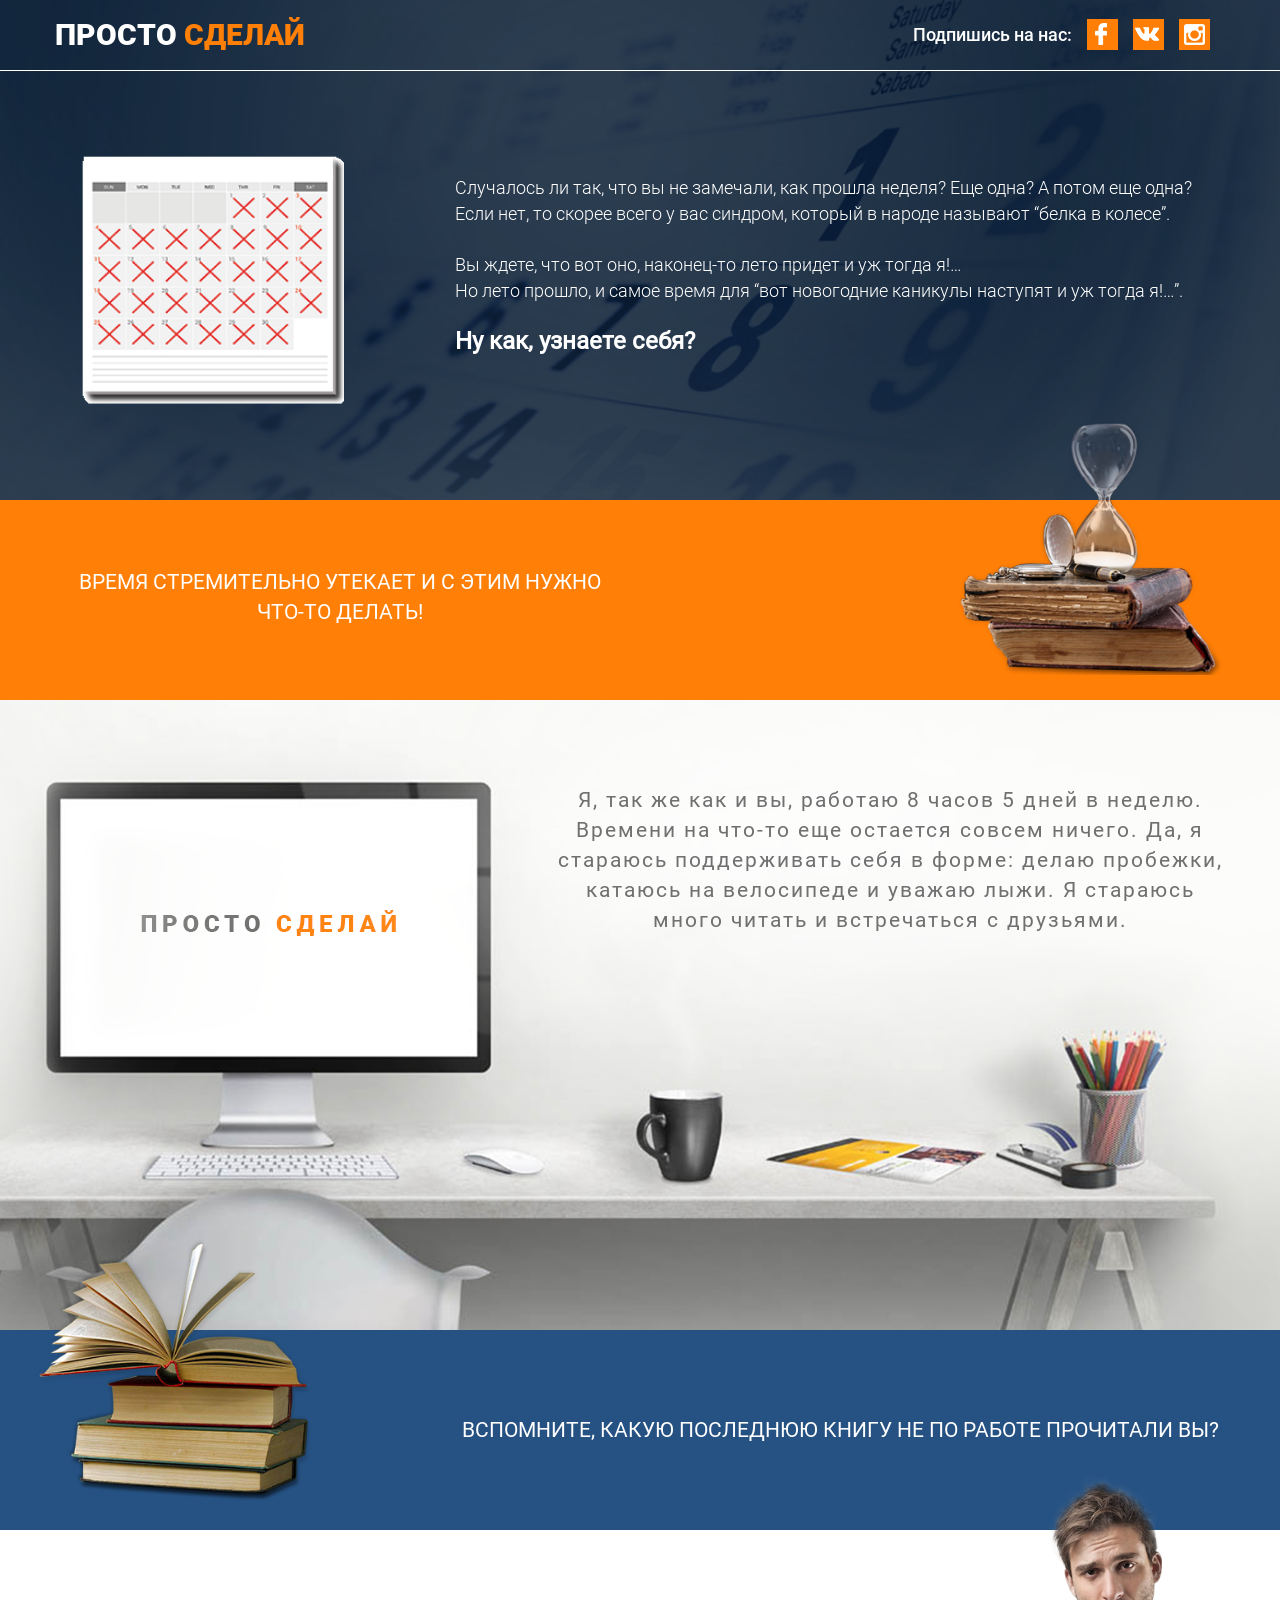
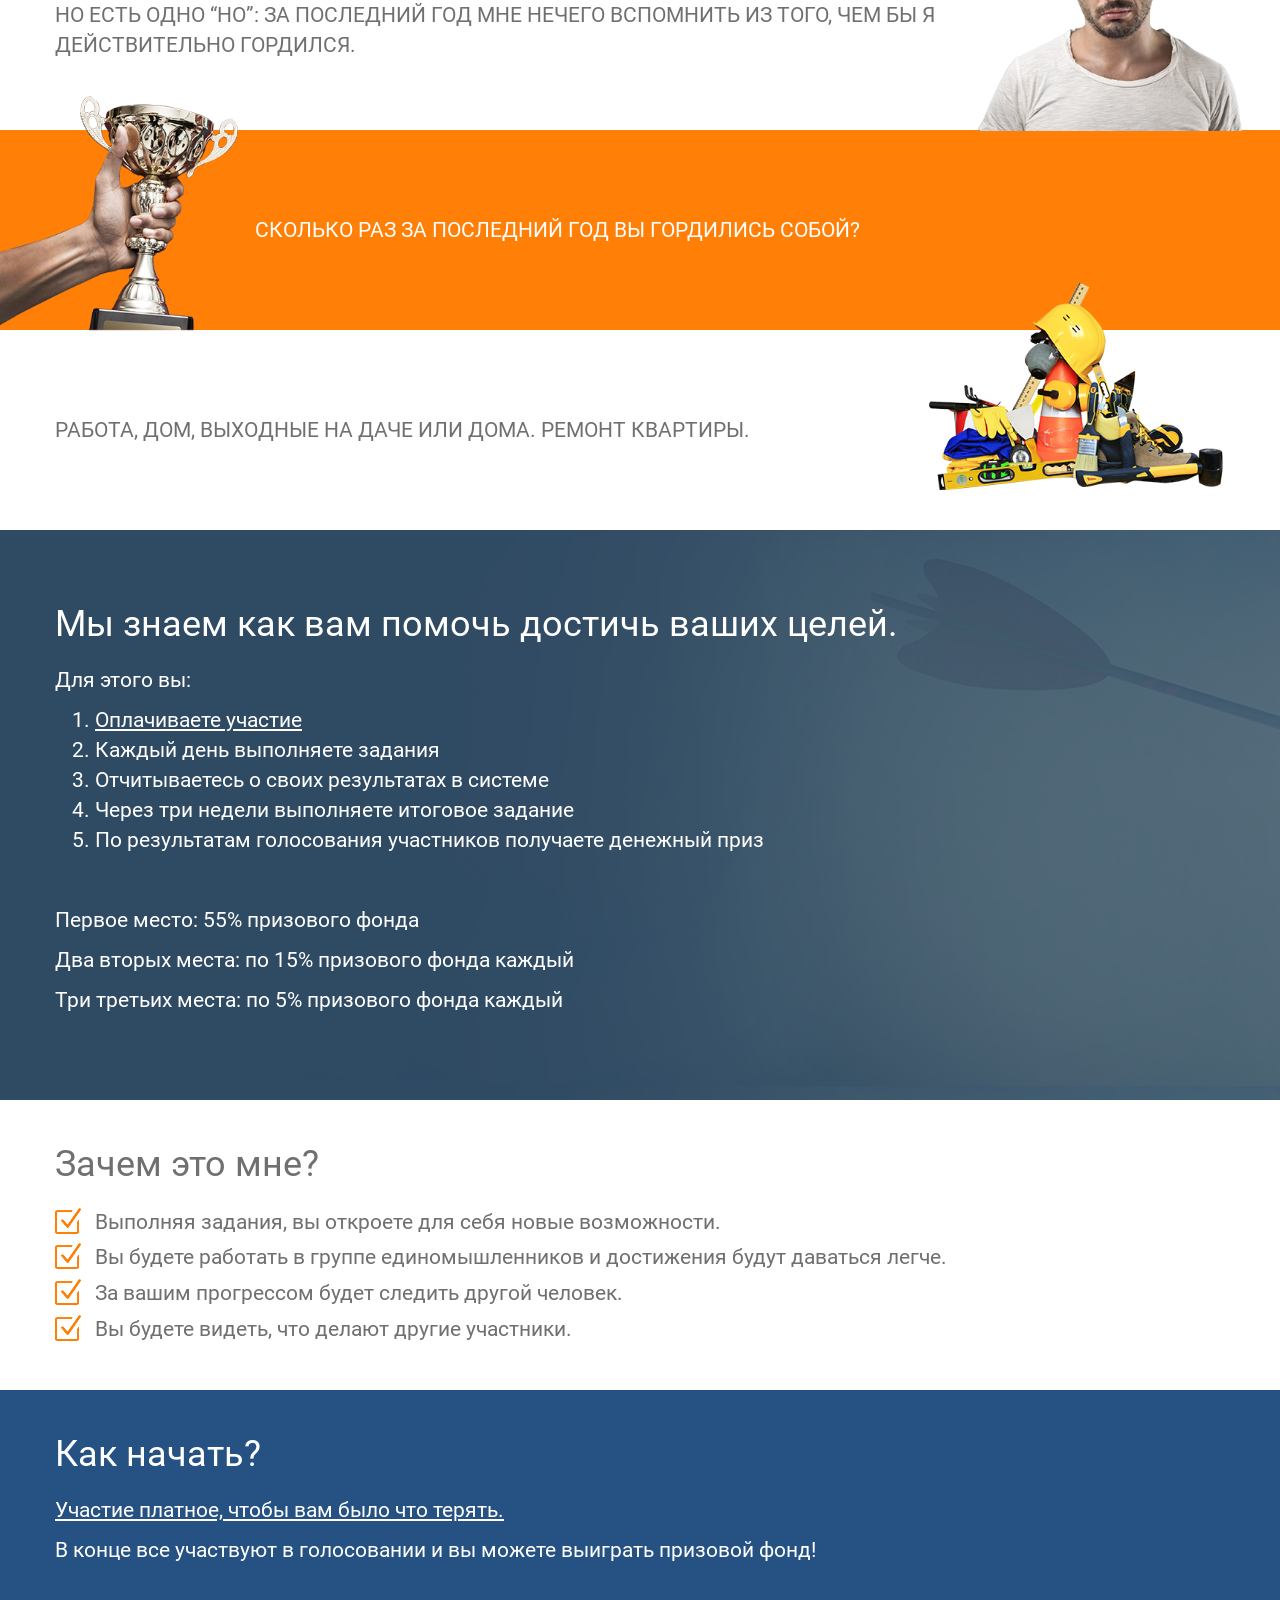
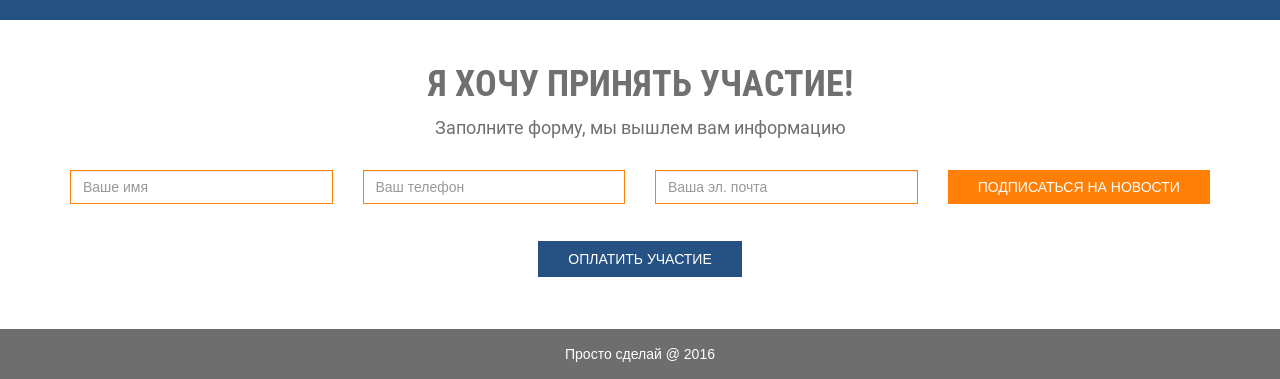
<file: index.html>
<!DOCTYPE html>
<html lang="en">
<head>
    <meta charset="utf-8">
    <meta http-equiv="Content-Type" content="text/html; charset=utf-8">
    <meta name="viewport" content="width=device-width, initial-scale=1.0">
    <title>Просто сделай</title>
    <!--<link type="text/css" rel="stylesheet" href="//cdn.jsdelivr.net/bootstrap/3.3.5/css/bootstrap.css" media="all">-->
    <link type="text/css" rel="stylesheet" href="css/bootstrap.min.css">
    <link type="text/css" rel="stylesheet" href="css/style.css">
    <link type="text/css" rel="stylesheet" href="css/sweetalert.css">
    <link rel="shortcut icon" href="images/favicon.ico" type="image/vnd.microsoft.icon">
    <!--<script src="https://ajax.googleapis.com/ajax/libs/jquery/2.2.4/jquery.min.js"></script>-->
    <script src="js/jquery-2.2.4.min.js"></script>
    <script src="js/ajax.js"></script>
    <script src="js/jquery.maskedinput.min.js"></script>
    <script src="js/phonemask.js"></script>
    <script src="js/sweetalert.min.js"></script>
    <!-- HTML5 element support for IE6-8 -->
    <!--[if lt IE 9]>
    <script src="js/html5shiv-printshiv.min.js"></script>
    <![endif]-->
</head>
<body class="html front not-logged-in no-sidebars page-main">
<div id="skip-link">
    <a href="#main-content" class="element-invisible element-focusable">Skip to main content</a>
</div>
<header id="navbar" role="banner" class="navbar container-fluid navbar-default">
    <div class="container-fluid">
        <div class="navbar-header col-md-6 col-sm-6 col-xs-6">

            <a class="name navbar-brand" href="#" title="Home">Просто <span>сделай</span></a>

            <button type="button" class="navbar-toggle" data-toggle="collapse" data-target=".navbar-collapse">
                <span class="sr-only">Toggle navigation</span>
                <span class="icon-bar"></span>
                <span class="icon-bar"></span>
                <span class="icon-bar"></span>
            </button>
        </div>

        <div class="social col-md-6 col-sm-6 col-xs-6">
            <nav role="navigation">
                <div class="region region-navigation">
                    <section id="block-block-1" class="block block-block col-md-12 col-sm-12 col-xs-12 clearfix">


                        <div class="col-md-12">
                            <ul>
                                <li class="lab">Подпишись на нас:</li>
                                <li class="fb"><a href="https://www.facebook.com/Just-Do-It-Game-171741459918754/"> </a>
                                </li>
                                <li class="vk"><a href="https://vk.com/justdoitgame"> </a></li>
                                <li class="in"><a href="https://instagram.com"> </a></li>
                            </ul>
                        </div>

                    </section>
                </div>
            </nav>
        </div>
    </div>
</header>

<div class="main-container container-fluid">

    <header role="banner" id="page-header">

    </header> <!-- /#page-header -->

    <div class="row">


        <section class="col-sm-12">
            <a id="main-content"></a>
            <div class="region region-content">
                <section id="block-system-main" class="block block-system clearfix">


                    <div class="panel-display panel-1col clearfix">
                        <div class="panel-panel panel-col">
                            <div>
                                <div class="panel-pane pane-panels-mini pane-block-1">


                                    <div class="pane-content">
                                        <div class="panel-display panel-1col clearfix" id="mini-panel-block_1">
                                            <div class="panel-panel panel-col">
                                                <div>
                                                    <div class="panel-pane pane-custom pane-1 col-md-8 col-sm-12 col-xs-12 col-md-offset-4">


                                                        <div class="pane-content">
                                                            <p>Случалось ли так, что вы не замечали, как прошла неделя?
                                                                Еще одна? А потом еще одна?&nbsp;&nbsp;</p>
                                                            <p>Если нет, то скорее всего у вас синдром, который в народе
                                                                называют “белка в колесе”.</p>
                                                            <p>&nbsp;</p>
                                                            <p>Вы ждете, что вот оно, наконец-то лето придет и уж тогда
                                                                я!…</p>
                                                            <p>Но лето прошло, и самое время для “вот новогодние
                                                                каникулы наступят и уж тогда я!…”.</p>
                                                            <p><strong>Ну как, узнаете себя?</strong></p>
                                                        </div>


                                                    </div>
                                                </div>
                                            </div>
                                        </div>
                                    </div>


                                </div>
                                <div class="panel-separator"></div>
                                <div class="panel-pane pane-panels-mini pane-block-2 col-md-12 col-sm-12 col-xs-12">


                                    <div class="pane-content">
                                        <div class="panel-display panel-1col clearfix" id="mini-panel-block_2">
                                            <div class="panel-panel panel-col">
                                                <div>
                                                    <div class="panel-pane pane-custom pane-2 col-md-6 col-sm-6 col-xs-12 text-center">


                                                        <div class="pane-content">
                                                            <p>Время стремительно утекает и с&nbsp;этим нужно что-то
                                                                делать!</p>
                                                        </div>


                                                    </div>
                                                </div>
                                            </div>
                                        </div>
                                    </div>


                                </div>
                                <div class="panel-separator"></div>
                                <div class="panel-pane pane-panels-mini pane-block-3 col-md-12 col-sm-12 col-xs-12">


                                    <div class="pane-content">
                                        <div class="panel-display panel-1col clearfix" id="mini-panel-block_3">
                                            <div class="panel-panel panel-col">
                                                <div>
                                                    <div class="panel-pane pane-custom pane-3 col-md-7 col-sm-12 col-xs-12 col-md-offset-5">


                                                        <div class="pane-content">
                                                            <p>Я, так же как и вы, работаю 8 часов 5 дней в неделю.
                                                                Времени на что-то еще остается совсем ничего.&nbsp;Да, я
                                                                стараюсь поддерживать себя в форме: делаю пробежки,
                                                                катаюсь на велосипеде и уважаю лыжи. Я стараюсь много
                                                                читать и встречаться с друзьями.</p>
                                                        </div>


                                                    </div>
                                                </div>
                                            </div>
                                        </div>
                                    </div>


                                </div>
                                <div class="panel-separator"></div>
                                <div class="panel-pane pane-panels-mini pane-block-4 col-md-12 col-sm-12 col-xs-12">


                                    <div class="pane-content">
                                        <div class="panel-display panel-1col clearfix" id="mini-panel-block_4">
                                            <div class="panel-panel panel-col">
                                                <div>
                                                    <div class="panel-pane pane-custom pane-4 col-md-8 col-sm-8 col-xs-12 col-md-offset-4 col-sm-offset-4 text-center">


                                                        <div class="pane-content">
                                                            <p>Вспомните, какую последнюю книгу не по работе прочитали
                                                                вы?</p>
                                                        </div>


                                                    </div>
                                                </div>
                                            </div>
                                        </div>
                                    </div>


                                </div>
                                <div class="panel-separator"></div>
                                <div class="panel-pane pane-panels-mini pane-block-5 col-md-12 col-sm-12 col-xs-12">


                                    <div class="pane-content">
                                        <div class="panel-display panel-1col clearfix" id="mini-panel-block_5">
                                            <div class="panel-panel panel-col">
                                                <div>
                                                    <div class="panel-pane pane-custom pane-5 col-md-10 col-sm-10 col-xs-12">


                                                        <div class="pane-content">
                                                            <p>Но есть одно “НО”: за последний год мне нечего вспомнить
                                                                из того, чем бы я действительно гордился.</p>
                                                        </div>


                                                    </div>
                                                </div>
                                            </div>
                                        </div>
                                    </div>


                                </div>
                                <div class="panel-separator"></div>
                                <div class="panel-pane pane-panels-mini pane-block-6 col-md-12 col-sm-12 col-xs-12">


                                    <div class="pane-content">
                                        <div class="panel-display panel-1col clearfix" id="mini-panel-block_6">
                                            <div class="panel-panel panel-col">
                                                <div>
                                                    <div class="panel-pane pane-custom pane-6 col-md-10 col-sm-10 col-xs-12 col-md-offset-2 col-sm-offset-2">


                                                        <div class="pane-content">
                                                            <p>Сколько раз за последний год вы гордились собой?</p>
                                                        </div>


                                                    </div>
                                                </div>
                                            </div>
                                        </div>
                                    </div>


                                </div>
                                <div class="panel-separator"></div>
                                <div class="panel-pane pane-panels-mini pane-block-7 col-md-12 col-sm-12 col-xs-12">


                                    <div class="pane-content">
                                        <div class="panel-display panel-1col clearfix" id="mini-panel-block_7">
                                            <div class="panel-panel panel-col">
                                                <div>
                                                    <div class="panel-pane pane-custom pane-7 col-md-9 col-sm-9 col-xs-12">


                                                        <div class="pane-content">
                                                            <p>Работа, дом, выходные на даче или дома. Ремонт
                                                                квартиры.</p>
                                                        </div>


                                                    </div>
                                                </div>
                                            </div>
                                        </div>
                                    </div>


                                </div>
                                <div class="panel-separator"></div>
                                <div class="panel-pane pane-panels-mini pane-block-8 col-md-12 col-sm-12 col-xs-12">


                                    <div class="pane-content">
                                        <div class="panel-display panel-1col clearfix" id="mini-panel-block_8">
                                            <div class="panel-panel panel-col">
                                                <div>
                                                    <div class="panel-pane pane-custom pane-8 col-md-12 col-sm-12 col-xs-12">


                                                        <div class="pane-content">
                                                            <h2 dir="ltr">Мы знаем как вам помочь достичь ваших
                                                                целей.</h2>
                                                            <p dir="ltr">Для этого вы:</p>
                                                            <ol>
                                                                <li dir="ltr">
                                                                    <p dir="ltr"><a
                                                                            href="https://justdoitgame.timepad.ru/event/367203/">Оплачиваете
                                                                        участие</a></p>
                                                                </li>
                                                                <li dir="ltr">
                                                                    <p dir="ltr">Каждый день выполняете задания</p>
                                                                </li>
                                                                <li dir="ltr">
                                                                    <p dir="ltr">Отчитываетесь о своих результатах в
                                                                        системе</p>
                                                                </li>
                                                                <li dir="ltr">
                                                                    <p dir="ltr">Через три недели выполняете итоговое
                                                                        задание</p>
                                                                </li>
                                                                <li dir="ltr">
                                                                    <p dir="ltr">По результатам голосования участников
                                                                        получаете денежный приз</p>
                                                                </li>
                                                            </ol>
                                                            <p>&nbsp;</p>
                                                            <p dir="ltr">Первое место: 55% призового фонда</p>
                                                            <p>Два вторых места: по 15% призового фонда каждый</p>
                                                            <p>Три третьих места: по 5% призового фонда каждый</p>
                                                        </div>


                                                    </div>
                                                </div>
                                            </div>
                                        </div>
                                    </div>


                                </div>
                                <div class="panel-separator"></div>
                                <div class="panel-pane pane-panels-mini pane-block-9 col-md-12 col-sm-12 col-xs-12">


                                    <div class="pane-content">
                                        <div class="panel-display panel-1col clearfix" id="mini-panel-block_9">
                                            <div class="panel-panel panel-col">
                                                <div>
                                                    <div class="panel-pane pane-custom pane-9 col-md-12 col-sm-12 col-xs-12">


                                                        <div class="pane-content">
                                                            <h2 dir="ltr">Зачем это мне?</h2>
                                                            <ul dir="ltr">
                                                                <li>Выполняя задания, вы откроете для себя новые
                                                                    возможности.
                                                                </li>
                                                                <li>Вы будете работать в группе единомышленников и
                                                                    достижения будут даваться легче.
                                                                </li>
                                                                <li>За вашим прогрессом будет следить другой человек.
                                                                </li>
                                                                <li>Вы будете видеть, что делают другие участники.</li>
                                                            </ul>
                                                        </div>


                                                    </div>
                                                </div>
                                            </div>
                                        </div>
                                    </div>


                                </div>
                                <div class="panel-separator"></div>
                                <div class="panel-pane pane-panels-mini pane-block-10 col-md-12 col-sm-12 col-xs-12">


                                    <div class="pane-content">
                                        <div class="panel-display panel-1col clearfix" id="mini-panel-block_10">
                                            <div class="panel-panel panel-col">
                                                <div>
                                                    <div class="panel-pane pane-custom pane-10 col-md-12 col-sm-12 col-xs-12">


                                                        <div class="pane-content">
                                                            <h2 dir="ltr">Как начать?</h2>
                                                            <p dir="ltr"><a
                                                                    href="https://justdoitgame.timepad.ru/event/367203/">Участие
                                                                платное, чтобы вам было что терять.</a></p>
                                                            <p>В конце все участвуют в голосовании и вы можете выиграть
                                                                призовой фонд!</p>
                                                        </div>


                                                    </div>
                                                </div>
                                            </div>
                                        </div>
                                    </div>


                                </div>
                                <div class="panel-separator"></div>
                                <div class="panel-pane pane-panels-mini pane-i-want col-md-12 col-sm-12 col-xs-12">


                                    <div class="pane-content">
                                        <div class="panel-display panel-1col clearfix" id="mini-panel-i_want">
                                            <div class="panel-panel panel-col">
                                                <div>
                                                    <div class="panel-pane pane-custom pane-1 col-md-12 col-sm-12 col-xs-12">


                                                        <div class="pane-content">
                                                            <h2 class="rtecenter">Я хочу принять участие!</h2>
                                                            <p class="rtecenter">Заполните форму, мы вышлем вам
                                                                информацию</p>
                                                        </div>


                                                    </div>
                                                    <div class="panel-separator"></div>
                                                    <div class="panel-pane pane-block pane-webform-client-block-1 col-md-12 col-sm-12 col-xs-12 pane-webform">


                                                        <div class="pane-content">
                                                            <form class="webform-client-form webform-client-form-1"
                                                                  method="post" id="webform-client-form-1"
                                                                  accept-charset="UTF-8" name="sub"
                                                                  action=''>
                                                                <div>
                                                                    <div class="col-md-3 col-sm-12 col-sx-12 form-item webform-component webform-component-textfield webform-component--name form-group form-item form-item-submitted-name form-type-textfield form-group">
                                                                        <input required="required"
                                                                               placeholder="Ваше имя"
                                                                               class="form-control form-text required"
                                                                               type="text" id="edit-submitted-name"
                                                                               name="name" value="" size="60"
                                                                               maxlength="128"/> <label
                                                                            class="control-label element-invisible"
                                                                            for="edit-submitted-name">Ваше имя <span
                                                                            class="form-required"
                                                                            title="This field is required.">*</span></label>
                                                                    </div>
                                                                    <div class="col-md-3 col-sm-12 col-sx-12 form-item webform-component webform-component-textfield webform-component--phone form-group form-item form-item-submitted-phone form-type-textfield form-group">
                                                                        <input required="required"
                                                                               placeholder="Ваш телефон"
                                                                               class="form-control form-text required"
                                                                               type="text" id="edit-submitted-phone"
                                                                               name="phone" value=""
                                                                               size="60" maxlength="128"/> <label
                                                                            class="control-label element-invisible"
                                                                            for="edit-submitted-phone">Ваш телефон <span
                                                                            class="form-required"
                                                                            title="This field is required.">*</span></label>
                                                                    </div>
                                                                    <div class="col-md-3 col-sm-12 col-sx-12 form-item webform-component webform-component-email webform-component--mail form-group form-item form-item-submitted-mail form-type-webform-email form-group">
                                                                        <input required="required"
                                                                               class="email form-control form-text form-email required"
                                                                               placeholder="Ваша эл. почта" type="email"
                                                                               id="edit-submitted-mail"
                                                                               name="email" size="60"/> <label
                                                                            class="control-label element-invisible"
                                                                            for="edit-submitted-mail">Ваша эл. почта
                                                                        <span class="form-required"
                                                                              title="This field is required.">*</span></label>
                                                                    </div>
                                                                    <div class="col-md-3 col-sm-12 col-xs-12">
                                                                        <div class="form-actions">
                                                                            <button class="webform-submit button-primary col-md-12 col-sm-12 col-xs-12 btn btn-default form-submit"
                                                                                    type="submit" name="op" id="op"
                                                                                    value="Подписаться на новости">
                                                                                Подписаться на новости
                                                                            </button>
                                                                        </div>
                                                                    </div>
                                                                </div>
                                                            </form>
                                                        </div>


                                                    </div>
                                                    <div class="panel-separator"></div>
                                                    <div class="panel-pane pane-custom pane-2 col-md-12 col-sm-12 col-xs-12 text-center">


                                                        <div class="pane-content">
                                                            <p><a href="https://justdoitgame.timepad.ru/event/367203/">Оплатить
                                                                участие</a></p>
                                                        </div>


                                                    </div>
                                                </div>
                                            </div>
                                        </div>
                                    </div>


                                </div>
                            </div>
                        </div>
                    </div>

                </section>
            </div>
        </section>


    </div>
</div>

<footer class="footer container-fluid">
    <div class="region region-footer">
        <section id="block-block-2" class="block block-block clearfix">


            <p class="rtecenter">Просто сделай @ 2016</p>

        </section>
    </div>
</footer>
</body>
</html>
</file>
<file: css/style.css>
a .glyphicon-spin, fieldset .panel-heading a.panel-title:hover {
    text-decoration: none
}

.tabs-left > .nav-tabs > li:focus, .tabs-left > .nav-tabs > li > a:focus, .tabs-right > .nav-tabs > li:focus, .tabs-right > .nav-tabs > li > a:focus {
    outline: 0
}

html.overlay-open .navbar-fixed-top {
    z-index: 400
}

html.js fieldset.collapsed {
    border-left-width: 1px;
    border-right-width: 1px;
    height: auto
}

html.js input.form-autocomplete {
    background-image: none
}

html.js .autocomplete-throbber {
    background-position: 100% 2px;
    background-repeat: no-repeat;
    display: inline-block;
    height: 15px;
    margin: 2px 0 0 2px;
    width: 15px
}

html.js .autocomplete-throbber.throbbing {
    background-position: 100% -18px
}

body {
    position: relative
}

body.admin-expanded.admin-vertical.admin-nw .navbar, body.admin-expanded.admin-vertical.admin-sw .navbar {
    margin-left: 260px
}

body.navbar-is-fixed-top {
    padding-top: 64px
}

body.navbar-is-fixed-bottom {
    padding-bottom: 64px !important
}

body.toolbar {
    padding-top: 30px !important
}

body.toolbar .navbar-fixed-top {
    top: 30px
}

body.toolbar.navbar-is-fixed-top {
    padding-top: 94px !important
}

body.toolbar-drawer {
    padding-top: 64px !important
}

body.toolbar-drawer .navbar-fixed-top {
    top: 64px
}

body.toolbar-drawer.navbar-is-fixed-top {
    padding-top: 128px !important
}

body.admin-menu .navbar-fixed-top {
    top: 29px
}

body.admin-menu.navbar-is-fixed-top {
    padding-top: 93px
}

body div#admin-toolbar {
    z-index: 1600
}

body #admin-menu, body #admin-toolbar, body #toolbar {
    -webkit-box-shadow: none;
    box-shadow: none
}

body #admin-menu {
    margin: 0;
    padding: 0;
    position: fixed;
    z-index: 1600
}

body #admin-menu .dropdown li {
    line-height: normal
}

@media screen and (min-width: 768px) {
    .navbar.container {
        max-width: 720px
    }
}

@media screen and (min-width: 992px) {
    .navbar.container {
        max-width: 940px
    }
}

@media screen and (min-width: 1200px) {
    .navbar.container {
        max-width: 1140px
    }
}

.navbar.container, .navbar.container-fluid {
    margin-top: 20px
}

.navbar.container-fluid > .container-fluid, .navbar.container > .container {
    margin: 0;
    padding: 0;
    width: auto
}

#overlay-container, .overlay-element, .overlay-modal-background {
    z-index: 1500
}

#toolbar {
    z-index: 1600
}

.modal {
    z-index: 1620
}

.modal-dialog {
    z-index: 1630
}

.ctools-modal-dialog .modal-body {
    width: 100% !important;
    overflow: auto
}

.book-toc > .dropdown-menu, .region-help .block, div.image-widget-data {
    overflow: hidden
}

.modal-backdrop {
    z-index: 1610
}

.footer {
    margin-top: 45px;
    padding-top: 35px;
    padding-bottom: 36px;
    border-top: 1px solid #E5E5E5
}

.element-invisible {
    margin: 0;
    padding: 0;
    width: 1px
}

.navbar .logo {
    margin-right: -15px;
    padding-left: 15px;
    padding-right: 15px
}

ul.secondary {
    float: left
}

@media screen and (min-width: 768px) {
    .navbar .logo {
        margin-right: 0;
        padding-left: 0
    }

    ul.secondary {
        float: right
    }
}

.page-header, .region-sidebar-first .block:first-child h2.block-title, .region-sidebar-second .block:first-child h2.block-title {
    margin-top: 0
}

p:last-child {
    margin-bottom: 0
}

.region-help > .glyphicon {
    font-size: 18px;
    float: left;
    margin: -.05em .5em 0 0
}

form#search-block-form {
    margin: 0
}

.navbar #block-search-form {
    float: none;
    margin: 5px 0 5px 5px
}

@media screen and (min-width: 992px) {
    .navbar #block-search-form {
        float: right
    }
}

.navbar #block-search-form .input-group-btn {
    width: auto
}

ul.action-links {
    margin: 12px 0;
    padding: 0
}

ul.action-links li {
    display: inline;
    margin: 0;
    padding: 0 6px 0 0
}

ul.action-links .glyphicon {
    padding-right: .5em
}

.uneditable-input, input, select, textarea {
    max-width: 100%;
    width: auto
}

.filter-wrapper .form-type-select .filter-list, .managed-files.table td:first-child {
    width: 100%
}

input.error {
    color: #a94442;
    border-color: #ebccd1
}

fieldset legend.panel-heading {
    float: left;
    line-height: 1em;
    margin: 0
}

fieldset .panel-body {
    clear: both;
    display: inherit
}

.form-type-password-confirm label, .panel-heading {
    display: block
}

fieldset .panel-heading a.panel-title {
    color: inherit;
    display: block;
    margin: -10px -15px;
    padding: 10px 15px
}

.form-group:last-child, .panel:last-child {
    margin-bottom: 0
}

.form-horizontal .form-group {
    margin-left: 0;
    margin-right: 0
}

.form-actions {
    clear: both
}

div.image-widget-data {
    float: none
}

table.sticky-header {
    z-index: 1
}

.resizable-textarea textarea {
    border-radius: 4px 4px 0 0
}

.ajax-progress-bar, .filter-wrapper {
    border-radius: 0 0 4px 4px
}

.text-format-wrapper {
    margin-bottom: 15px
}

.text-format-wrapper .filter-wrapper, .text-format-wrapper > .form-type-textarea {
    margin-bottom: 0
}

.filter-wrapper .panel-body {
    padding: 7px
}

.filter-wrapper .form-type-select {
    min-width: 30%
}

.filter-help {
    margin-top: 5px;
    text-align: center
}

@media screen and (min-width: 768px) {
    .filter-help {
        float: right
    }
}

.filter-help .glyphicon {
    margin: 0 5px 0 0;
    vertical-align: text-top
}

.checkbox:first-child, .radio:first-child {
    margin-top: 0
}

.checkbox:last-child, .radio:last-child {
    margin-bottom: 0
}

.control-group .help-inline, .help-block {
    color: #777;
    font-size: 12px;
    margin: 5px 0 10px;
    padding: 0
}

a.tabledrag-handle .handle {
    height: auto;
    width: auto
}

.error {
    color: #a94442
}

div.error, table tr.error {
    background-color: #f2dede;
    color: #a94442
}

.form-group.error, .form-group.has-error {
    background: 0 0
}

.form-group.error .control-label, .form-group.error label, .form-group.has-error .control-label, .form-group.has-error label {
    color: #a94442;
    font-weight: 600
}

.form-group.error .uneditable-input, .form-group.error input, .form-group.error select, .form-group.error textarea, .form-group.has-error .uneditable-input, .form-group.has-error input, .form-group.has-error select, .form-group.has-error textarea {
    color: #555
}

.form-group.error .help-block, .form-group.error .help-inline, .form-group.has-error .help-block, .form-group.has-error .help-inline, .submitted {
    color: #777
}

.nav-tabs {
    margin-bottom: 10px
}

ul li.collapsed, ul li.expanded, ul li.leaf {
    list-style: none
}

.tabs--secondary {
    margin: 0 0 10px
}

.submitted {
    margin-bottom: 1em;
    font-style: italic;
    font-weight: 400
}

.alert a, .book-toc > .dropdown-menu > li:nth-child(1) > a {
    font-weight: 700
}

.form-type-password-confirm {
    position: relative
}

.form-type-password-confirm label .label {
    float: right
}

.form-type-password-confirm .password-help {
    padding-left: 2em
}

@media (min-width: 768px) {
    .form-type-password-confirm .password-help {
        border-left: 1px solid #ddd;
        left: 50%;
        margin-left: 15px;
        position: absolute
    }
}

@media (min-width: 992px) {
    .form-type-password-confirm .password-help {
        left: 33.33333333%
    }
}

.form-type-password-confirm .progress {
    background: 0 0;
    border-radius: 0 0 5px 5px;
    -webkit-box-shadow: none;
    box-shadow: none;
    height: 4px;
    margin: -5px 0 0
}

.form-type-password-confirm .form-type-password {
    clear: left
}

.form-type-password-confirm .form-control-feedback {
    right: 15px
}

.form-type-password-confirm .help-block {
    clear: both
}

ul.pagination li > a.progress-disabled {
    float: left
}

.form-autocomplete .glyphicon {
    color: #777;
    font-size: 120%
}

.form-autocomplete .glyphicon.glyphicon-spin {
    color: #337ab7
}

.form-autocomplete .input-group-addon {
    background-color: #fff
}

.form-autocomplete .dropdown a {
    white-space: normal
}

.ajax-progress-bar {
    border: 1px solid #ccc;
    margin: -1px 0 0;
    padding: 6px 12px;
    width: 100%
}

.ajax-progress-bar .progress {
    height: 8px;
    margin: 0
}

.ajax-progress-bar .message, .ajax-progress-bar .percentage {
    color: #777;
    font-size: 12px;
    line-height: 1em;
    margin: 5px 0 0;
    padding: 0
}

.glyphicon-spin {
    display: inline-block;
    -o-animation: spin 1s infinite linear;
    -webkit-animation: spin 1s infinite linear;
    animation: spin 1s infinite linear
}

a .glyphicon-spin {
    display: inline-block
}

@-webkit-keyframes spin {
    0% {
        -webkit-transform: rotate(0)
    }
    100% {
        -webkit-transform: rotate(359deg)
    }
}

@-o-keyframes spin {
    0% {
        -o-transform: rotate(0)
    }
    100% {
        -o-transform: rotate(359deg)
    }
}

@keyframes spin {
    0% {
        -webkit-transform: rotate(0);
        -o-transform: rotate(0);
        transform: rotate(0)
    }
    100% {
        -webkit-transform: rotate(359deg);
        -o-transform: rotate(359deg);
        transform: rotate(359deg)
    }
}

.tabbable {
    margin-bottom: 20px
}

.tabs-below > .nav-tabs, .tabs-left > .nav-tabs, .tabs-right > .nav-tabs {
    border-bottom: 0
}

.tabs-below > .nav-tabs .summary, .tabs-left > .nav-tabs .summary, .tabs-right > .nav-tabs .summary {
    color: #777;
    font-size: 12px
}

.tab-pane > .panel-heading {
    display: none
}

.tab-content > .active {
    display: block
}

.tabs-below > .nav-tabs {
    border-top: 1px solid #ddd
}

.tabs-below > .nav-tabs > li {
    margin-top: -1px;
    margin-bottom: 0
}

.tabs-below > .nav-tabs > li > a {
    border-radius: 0 0 4px 4px
}

.tabs-below > .nav-tabs > li > a:focus, .tabs-below > .nav-tabs > li > a:hover {
    border-top-color: #ddd;
    border-bottom-color: transparent
}

.tabs-below > .nav-tabs > .active > a, .tabs-below > .nav-tabs > .active > a:focus, .tabs-below > .nav-tabs > .active > a:hover {
    border-color: transparent #ddd #ddd
}

.tabs-left > .nav-tabs, .tabs-right > .nav-tabs {
    padding-bottom: 20px;
    width: 220px
}

.tabs-left > .nav-tabs > li, .tabs-right > .nav-tabs > li {
    float: none
}

.tabs-left > .nav-tabs > li > a, .tabs-right > .nav-tabs > li > a {
    margin-right: 0;
    margin-bottom: 3px
}

.tabs-left > .tab-content, .tabs-right > .tab-content {
    border-radius: 0 4px 4px;
    -webkit-box-shadow: 0 1px 1px rgba(0, 0, 0, .05);
    box-shadow: 0 1px 1px rgba(0, 0, 0, .05);
    border: 1px solid #ddd;
    overflow: hidden;
    padding: 10px 15px
}

.tabs-left > .nav-tabs {
    float: left;
    margin-right: -1px
}

.tabs-left > .nav-tabs > li > a {
    border-radius: 4px 0 0 4px
}

.tabs-left > .nav-tabs > li > a:focus, .tabs-left > .nav-tabs > li > a:hover {
    border-color: #eee #ddd #eee #eee
}

.tabs-left > .nav-tabs > .active > a, .tabs-left > .nav-tabs > .active > a:focus, .tabs-left > .nav-tabs > .active > a:hover {
    border-color: #ddd transparent #ddd #ddd;
    -webkit-box-shadow: -1px 1px 1px rgba(0, 0, 0, .05);
    box-shadow: -1px 1px 1px rgba(0, 0, 0, .05)
}

.tabs-right > .nav-tabs {
    float: right;
    margin-left: -1px
}

.tabs-right > .nav-tabs > li > a {
    border-radius: 0 4px 4px 0
}

.tabs-right > .nav-tabs > li > a:focus, .tabs-right > .nav-tabs > li > a:hover {
    border-color: #eee #eee #eee #ddd;
    -webkit-box-shadow: 1px 1px 1px rgba(0, 0, 0, .05);
    box-shadow: 1px 1px 1px rgba(0, 0, 0, .05)
}

.tabs-right > .nav-tabs > .active > a, .tabs-right > .nav-tabs > .active > a:focus, .tabs-right > .nav-tabs > .active > a:hover {
    border-color: #ddd #ddd #ddd transparent
}

td.checkbox, td.radio, th.checkbox, th.radio {
    display: table-cell
}

.views-display-settings .label {
    font-size: 100%;
    color: #666
}

.views-display-settings .footer {
    padding: 0;
    margin: 4px 0 0
}

.views-exposed-form .views-exposed-widget .btn {
    margin-top: 1.8em
}

table .checkbox input[type=checkbox], table .radio input[type=radio] {
    max-width: inherit
}

.form-horizontal .form-group label {
    position: relative;
    min-height: 1px;
    margin-top: 0;
    margin-bottom: 0;
    padding-top: 7px;
    padding-left: 15px;
    padding-right: 15px;
    text-align: right
}

@media (min-width: 768px) {
    .form-horizontal .form-group label {
        float: left;
        width: 16.66666667%
    }

    body.navbar-is-fixed-top.navbar-administration.navbar-vertical.navbar-tray-open .navbar-fixed-top {
        /*left: 240px;*/
        left: 24rem
    }
}

.alert-success a, .alert-success a:focus, .alert-success a:hover {
    color: #2b542c
}

.alert-info a, .alert-info a:focus, .alert-info a:hover {
    color: #245269
}

.alert-warning a, .alert-warning a:focus, .alert-warning a:hover {
    color: #66512c
}

.alert-danger a, .alert-danger a:focus, .alert-danger a:hover {
    color: #843534
}

div.image-style-new, div.image-style-new div {
    display: block
}

div.image-style-new div.input-group {
    display: table
}

.table-striped > tbody > tr:nth-child(odd) > td.module, .table > tbody > tr > td.module, td.module {
    background: #ddd;
    font-weight: 700
}

.book-toc > .dropdown-menu > .dropdown-header {
    white-space: nowrap
}

.book-toc > .dropdown-menu .dropdown-menu {
    -webkit-box-shadow: none;
    box-shadow: none;
    border: 0;
    display: block;
    font-size: 12px;
    margin: 0;
    padding: 0;
    position: static;
    width: 100%
}

.book-toc > .dropdown-menu .dropdown-menu > li {
    padding-left: 20px
}

.book-toc > .dropdown-menu .dropdown-menu > li > a {
    margin-left: -40px;
    padding-left: 60px
}

#features-filter .form-item.form-type-checkbox {
    padding-left: 20px
}

fieldset.features-export-component {
    font-size: 12px
}

fieldset.features-export-component, html.js #features-export-form fieldset.features-export-component {
    margin: 0 0 10px
}

fieldset.features-export-component .panel-heading {
    padding: 5px 10px
}

fieldset.features-export-component .panel-heading a.panel-title {
    font-size: 12px;
    font-weight: 500;
    margin: -5px -10px;
    padding: 5px 10px
}

fieldset.features-export-component .panel-body {
    padding: 0 10px
}

div.features-export-list {
    margin: -11px 0 10px;
    padding: 0 10px
}

div.features-export-list .form-type-checkbox, fieldset.features-export-component .component-select .form-type-checkbox {
    line-height: 1em;
    margin: 5px 5px 5px 0 !important;
    min-height: 0;
    padding: 3px 3px 3px 25px !important
}

div.features-export-list .form-type-checkbox input[type=checkbox], fieldset.features-export-component .component-select .form-type-checkbox input[type=checkbox] {
    margin-top: 0
}

body.navbar-is-fixed-top.navbar-administration.navbar-horizontal.navbar-tray-open .navbar-fixed-top {
    top: 79px
}

body.navbar-is-fixed-top.navbar-administration .navbar-fixed-top {
    top: 39px
}

.navbar-administration #navbar-administration.navbar-oriented .navbar-bar {
    z-index: 1032
}

.navbar-administration #navbar-administration .navbar-tray {
    z-index: 1031
}

body.navbar-is-fixed-top.navbar-administration {
    padding-top: 103px !important
}

body.navbar-is-fixed-top.navbar-administration.navbar-horizontal.navbar-tray-open {
    padding-top: 143px !important
}

body.navbar-tray-open.navbar-vertical.navbar-fixed {
    margin-left: 24rem
}

#navbar-administration.navbar-oriented .navbar-tray-vertical {
    width: 24rem
}

@font-face {
    font-family: "Roboto-Regular";
    src: url("../fonts/Roboto-Regular.ttf");
}

@font-face {
    font-family: "Roboto-Medium";
    src: url("../fonts/Roboto-Medium.ttf");
}

@font-face {
    font-family: "Roboto Bold";
    src: url("../fonts/RobotoCondensed-Bold.ttf");
}

@font-face {
    font-family: "Roboto-Light";
    src: url("../fonts/Roboto-Light.ttf");
}

@font-face {
    font-family: "Roboto-Black";
    src: url("../fonts/Roboto-Black.ttf");
}

.container-fluid {
    padding-left: 0;
    padding-right: 0;
}

.navbar.container-fluid {
    margin: 0;
    padding: 10px 0 50px;
}

.form-control, .btn, .btn:hover {
    border-radius: 0;
    border-color: #ff7f07;
}

.btn, .btn:hover {
    background: #ff7f07;
    text-transform: uppercase;
    color: #fff;
}

#op:disabled {
    border-radius: 0;
    border-color: #ff7f07;
    background: #ff7f07;
    text-transform: uppercase;
    cursor: wait;
}

#mini-panel-block_1,
#mini-panel-block_2,
#mini-panel-block_3,
#mini-panel-block_4,
#mini-panel-block_5,
#mini-panel-block_6,
#mini-panel-block_7,
#mini-panel-block_8,
#mini-panel-block_9,
#mini-panel-block_10,
#mini-panel-i_want,
#navbar .container-fluid {
    max-width: 1200px;
    margin: 0 auto;
}

.navbar-default .navbar-toggle {
    display: none;
}

/* Header */
a.navbar-brand, .pane-i-want .pane-2 a, .pane-i-want h2, .pane-7, .pane-6, .pane-5, .pane-4, .pane-2 {
    text-transform: uppercase;
}

a.navbar-brand span {
    color: #ff7f07;
}

.navbar-default {
    background-color: transparent;
    border-color: #fff;
}

.navbar {
    border: 0;
    border-radius: 0;
    border-bottom: 1px solid #fff;
    position: absolute;
    z-index: 100;
    width: 100%;
    top: 0;
    left: 0;
}

.social.col-xs-6, .navbar-header.col-xs-6 {
    float: none;
    width: 100%;
}

#block-block-1 {
    padding: 0;
}

.social {
    margin-top: 13px;
    position: relative;
}

.social .lab {
    display: none;
    text-align: right;
    font-family: "Roboto-Medium", sans-serif;
    font-size: 18px;
    margin-top: -1px;
}

.social ul {
    position: absolute;
    padding: 0;
    left: 0;
}

.social li {
    float: left;
    margin-right: 15px;
    position: relative;
    margin-top: -4px;
}

.social li a {
    height: 31px;
    width: 31px;
    background-repeat: no-repeat;
    display: block;
}

.social li.fb a {
    background-image: url(../images/fb.png);
}

.social li.vk a {
    background-image: url(../images/vk.png);
}

.social li.in a {
    background-image: url(../images/in.png);
}

/* Content */
.pane-block-1 p {
    margin: 0;
    font-size: 18px;
    font-family: "Roboto-Light", sans-serif;
}

.pane-block-1 p:last-child {
    margin-top: 20px;
    font-size: 24px;
    font-family: "Roboto-Regular", sans-serif;
}

.pane-block-1, .pane-block-3, .pane-block-8 {
    display: block;
    height: 100%;
    min-height: 100%;
    width: 100%;
    background-position: top left, center center;
    background-size: auto, cover;
    background-repeat: repeat, no-repeat;
    background-attachment: fixed;
}

.pane-block-1 {
    min-height: 520px;
    padding-top: 100px;
    background-attachment: inherit;
    background-image: url(../images/bg-pattern_alt.png), url(../images/bg_1.png);
    text-align: center;
}

.pane-block-3 {
    min-height: 630px;
    background: url(../images/bg_3.png) -1500px;
    background-attachment: inherit;
}

.pane-block-8 {
    min-height: 950px;
    background-attachment: inherit;
    background-image: url(../images/bg_8.png);
}

.row {
    margin-left: 0;
    margin-right: 0;
}

.row section.col-sm-12 {
    padding: 0;
}

.pane-block-2, .pane-block-6 {
    background-color: #ff7f07;
}

.pane-block-4, .pane-block-10, .pane-i-want .pane-2 a {
    background-color: #265283;
}

.pane-i-want .pane-2 a {
    display: inline;
    text-decoration: none;
    padding: 10px 30px;
}

.pane-webform-client-block-1, .pane-i-want .pane-2 {
    margin-top: 30px;
}

/* Colors */
.footer, a, .navbar-default .navbar-brand, .navbar-default .navbar-brand:hover,
.pane-i-want .pane-2 a:hover, .pane-10, .pane-8, .pane-6, .pane-4, .pane-2, .pane-1, .lab,
.pane-i-want .pane-2 a:active, .pane-i-want .pane-2 a:focus {
    color: #fff;
}

.pane-i-want .pane-1, .pane-7, .pane-5, .pane-3, .pane-9 {
    color: #707070;
}

/* Tag - a */
a {
    text-decoration: none;
}

/* Tag - h2 */
h2 {
    margin-top: 45px;
}

/* Tag - li */
.pane-9 li, .social li {
    list-style-type: none;
}

/* Min-height */
.pane-block-2, .pane-block-4, .pane-block-5, .pane-block-6, .pane-block-7, .pane-block-10 {
    min-height: 200px;
}

.pane-block-10 {
    min-height: 310px;
}

/* Footer */
.footer {
    border-top: 0;
    background: #6e6e6e;
    padding-top: 15px;
    padding-bottom: 15px;
    margin-top: 60px;
}

/* Responsive */
#mini-panel-block_1 {
    margin-top: 40px;
}

.navbar-default .navbar-brand {
    font-family: "Roboto-Black", sans-serif;
    font-size: 30px;
}

#mini-panel-block_2, #mini-panel-block_4, #mini-panel-block_5, #mini-panel-block_6, #mini-panel-block_7 {
    font-family: "Roboto-Regular", sans-serif;
    font-size: 21px;
    margin-top: 50px;
    text-align: center;
}

#mini-panel-block_4 {
    margin-top: 42px;
}

#mini-panel-block_5 {
    margin-top: 10px;
}

#mini-panel-block_7 {
    margin-top: 40px;
}

#mini-panel-block_3 {
    font-family: "Roboto-Regular", sans-serif;
    font-size: 21px;
    letter-spacing: 2px;
    margin-top: 85px;
    text-align: center;
}

#mini-panel-block_8, #mini-panel-block_9, #mini-panel-block_10 {
    font-family: "Roboto-Regular", sans-serif;
    font-size: 21px;
}

#mini-panel-block_8 h2, #mini-panel-block_9 h2, #mini-panel-block_10 h2 {
    font-size: 36px;
    text-align: center;
    margin-bottom: 20px;
}

.pane-block-9 {
    min-height: 290px;
}

.pane-block-9 li {
    position: relative;
    line-height: 1.7;
    margin-bottom: 25px;
}

.pane-block-9 li:before {
    content: '';
    position: absolute;
    top: 3px;
    bottom: 0;
    left: -40px;
    background: url(../images/square.png) no-repeat;
    width: 26px;
    height: 26px;
}

.pane-block-2,
.pane-block-2,
.pane-block-5,
.pane-block-7,
.pane-block-1,
.pane-block-4,
.pane-block-6 {
    position: relative;
}

.pane-block-2:after,
.pane-block-5:after,
.pane-block-7:after,
.pane-block-1:before,
.pane-block-4:before,
.pane-block-6:before {
    content: '';
    position: absolute;
    background-size: 100%;
    background-repeat: no-repeat;
    z-index: 10;
    margin-top: auto;
    margin-bottom: auto;
    display: none;
    bottom: 0;
    top: 0;
}

.pane-block-2:after {
    right: 50px;
    background-image: url(../images/book.png);
    width: 280px;
    height: 262px;
    top: -113px;
}

.pane-block-7:after {
    right: 50px;
    background-image: url(../images/toy.png);
    width: 310px;
    height: 280px;
    top: -40px;
}

.pane-block-1:before {
    left: 75px;
    background-image: url(../images/sad.png);
    width: 269px;
    height: 268px;
    top: 65px;
}

.pane-block-4:before {
    left: 20px;
    background-image: url(../images/book_2.png);
    width: 320px;
    height: 293px;
    top: -135px;
}

.pane-block-5:after {
    right: 30px;
    background-image: url(../images/face.png);
    width: 280px;
    height: 288px;
    top: -20px;
}

.pane-block-6:before {
    left: 0;
    background-image: url(../images/arm.png);
    width: 250px;
    height: 292px;
    top: -91px;
}

.pane-i-want h2 {
    font-family: "Roboto Bold", sans-serif;
    font-size: 36px;
}

.pane-i-want .pane-1 {
    font-family: "Roboto-Regular", sans-serif;
    font-size: 18px;
}

/*.form-control::-moz-placeholder {
    font-family: "Roboto-Regular", sans-serif;
    font-size: 14px;
}
.form-control::-webkit-input-placeholder {
    font-family: "Roboto-Regular", sans-serif;
    font-size: 14px;
}
.form-control:-ms-input-placeholder {
    font-family: "Roboto-Regular", sans-serif;
    font-size: 14px;
}*/
.pane-block-10 a,
.pane-block-8 a {
    text-decoration: underline;
}

.pane-block-10 a:hover,
.pane-block-8 a:hover {
    color: #fff;
}

/* Media */
@media (min-width: 321px) {
    .pane-block-3 {
        min-height: 580px;
    }
}

@media (min-width: 324px) {
    #mini-panel-block_7 {
        margin-top: 55px;
    }
}

@media (min-width: 338px) {
    #mini-panel-block_4 {
        margin-top: 55px;
    }
}

@media (min-width: 352px) {
    .pane-block-3 {
        min-height: 530px;
    }
}

@media (min-width: 359px) {
    #mini-panel-block_5 {
        margin-top: 25px;
    }
}

@media (min-width: 366px) {
    #mini-panel-block_6 {
        margin-top: 67px;
    }
}

@media (min-width: 375px) {
    .pane-block-8 {
        min-height: 850px;
    }
}

@media (min-width: 380px) {
    #mini-panel-block_5 {
        margin-top: 40px;
    }
}

@media (min-width: 382px) {
    /*    #mini-panel-block_2{
            margin-top: 60px;
        }*/
}

@media (min-width: 410px) {
    #mini-panel-block_2 {
        margin-top: 67px;
    }
}

@media (min-width: 415px) {
    .pane-block-3 {
        min-height: 470px;
    }
}

@media (min-width: 420px) {
    #mini-panel-block_7 {
        margin-top: 70px;
    }
}

@media (min-width: 424px) {
    .pane-block-8 {
        min-height: 795px;
    }
}

@media (min-width: 426px) {
    .pane-block-1 {
        min-height: 500px;
    }
}

@media (min-width: 448px) {
    .pane-block-8 {
        min-height: 760px;
    }
}

@media (min-width: 457px) {
    #mini-panel-block_4 {
        margin-top: 72px;
    }
}

@media (min-width: 464px) {
    #mini-panel-block_5 {
        margin-top: 57px;
    }
}

@media (min-width: 483px) {
    .pane-block-3 {
        min-height: 415px;
    }
}

@media (min-width: 513px) {
    .pane-block-8 {
        min-height: 690px;
    }

    .pane-block-10 {
        min-height: 250px;
    }
}

@media (min-width: 534px) {
    .pane-block-3 {
        min-height: 385px;
    }
}

@media (min-width: 560px) {
    .pane-block-8 {
        min-height: 660px;
    }
}

@media (min-width: 583px) {
    .pane-block-8 {
        min-height: 570px;
    }
}

@media (min-width: 599px) {
    .pane-block-3 {
        min-height: 348px;
    }
}

@media (min-width: 617px) {
    .social ul {
        left: inherit;
        right: 0;
    }

    .social.col-xs-6, .navbar-header.col-xs-6 {
        float: left;
        width: 50%;
    }

    .navbar.container-fluid {
        padding-bottom: 10px;
    }
}

@media (min-width: 667px) {
    #mini-panel-block_6 {
        margin-top: 85px;
    }
}

@media (min-width: 690px) {
    .pane-block-3 {
        min-height: 320px;
        background-position: -1400px;
    }
}

@media (min-width: 693px) {
    #mini-panel-block_5 {
        margin-top: 70px;
    }
}

@media (min-width: 753px) {
    #mini-panel-block_2 {
        margin-top: 85px;
    }
}

@media (min-width: 756px) {
    #mini-panel-block_7 {
        margin-top: 85px;
    }
}

@media (min-width: 767px) {
    #mini-panel-block_2 {
        margin-top: 50px;
    }

    #mini-panel-block_5 {
        margin-top: 55px;
    }

    #mini-panel-block_6 {
        margin-top: 72px;
    }

    #mini-panel-block_7 {
        margin-top: 68px;
    }

    .pane-block-2:after {
        display: block;
    }
}

@media (min-width: 768px) {
    .navbar {
        border-radius: 0;
    }

    #mini-panel-block_1 {
        margin-top: 75px;
    }

    #mini-panel-block_5, #mini-panel-block_6, #mini-panel-block_7 {
        text-align: left;
    }

    #mini-panel-block_8 h2, #mini-panel-block_9 h2, #mini-panel-block_10 h2 {
        text-align: left;
    }
}

@media (min-width: 793px) {
    #mini-panel-block_2 {
        margin-top: 67px;
    }

    #mini-panel-block_6 {
        margin-top: 85px;
    }

    .pane-block-3 {
        background-position: -1320px;
    }
}

@media (min-width: 826px) {
    #mini-panel-block_5 {
        margin-top: 70px;
    }
}

@media (min-width: 828px) {
    .pane-block-10 {
        min-height: 230px;
    }
}

@media (min-width: 830px) {
    .social .lab {
        display: block;
    }
}

@media (min-width: 842px) {
    .pane-block-3 {
        min-height: 285px;
    }
}

@media (min-width: 860px) {
    .pane-block-4:before {
        display: block;
    }
}

@media (min-width: 875px) {
    .pane-block-3 {
        background-position: -1285px;
    }
}

@media (min-width: 896px) {
    .pane-block-8 h2 {
        margin-top: 75px;
    }
}

@media (min-width: 908px) {
    .pane-block-6:before {
        display: block;
    }
}

@media (min-width: 911px) {
    .pane-block-3 {
        background-position: -1266px 0;
    }
}

@media (min-width: 935px) {
    .pane-block-3 {
        min-height: 320px;
        background-position: -1100px 0;
    }
}

@media (min-width: 954px) {
    .pane-block-9 li {
        margin-bottom: 0;
    }
}

@media (min-width: 960px) {
    .pane-block-5:after {
        display: block;
    }
}

@media (min-width: 992px) {
    .pane-block-1:before {
        display: block;
    }

    .pane-block-1:before {
        top: 100px;
    }

    .pane-block-1 {
        text-align: left;
    }

    .pane-block-3 {
        min-height: 630px;
        background-position: -940px 0;
    }

    #mini-panel-block_3 {
        margin-top: 180px;
    }
}

@media (min-width: 999px) {
    #mini-panel-block_7 {
        margin-top: 85px;
    }
}

@media (min-width: 1059px) {
    .pane-block-3 {
        background-position: -880px 0;
    }
}

@media (min-width: 1100px) {
    .pane-block-7:after {
        display: block;
    }
}

@media (min-width: 1120px) {
    .pane-block-3 {
        background-position: -650px 0;
    }

    #mini-panel-block_3 {
        margin-top: 85px;
    }
}

@media (min-width: 1163px) {
    .pane-block-1:before {
        top: 65px;
    }
}

@media (min-width: 1200px) {
    .pane-block-3 {
        background-position: -150px 0;
    }
}

@media (min-width: 1209px) {
    #mini-panel-block_4 {
        margin-top: 85px;
    }
}

@media (min-width: 1336px) {
    .pane-block-3 {
        background-position: -120px;
    }
}

@media (min-width: 1440px) {
    .pane-block-3 {
        background-position: -50px;
    }
}

.rtecenter {
    text-align: center;
}

.panel-1col {
    /*  overflow: hidden;  */
}

.panel-2col .panel-col-first .inside {
    margin: 0;
}

.panel-1col .panel-col {
    width: 100%;
}

#panels-edit-display .panel-pane,
#panels-edit-display .helperclass {
    margin: .5em;
}

.panel-2col .panel-separator {
    margin: 0 0 1em 0;
}

.element-invisible {
    position: absolute !important;
    clip: rect(1px 1px 1px 1px); /* IE6, IE7 */
    clip: rect(1px, 1px, 1px, 1px);
    overflow: hidden;
    height: 1px;
}

.element-invisible.element-focusable:active,
.element-invisible.element-focusable:focus {
    position: static !important;
    clip: auto;
    overflow: visible;
    height: auto;
}

/* Chrome hack to remove yellow fields */
input:-webkit-autofill {
    -webkit-box-shadow: inset 0 0 0 50px #fff !important;
    -webkit-text-fill-color: #555 !important;
    color: #555 !important;
}

#op:active {
    outline: none;
}
</file>
<file: css/sweetalert.css>
@keyframes showSweetAlert {
    0% {
        transform: scale(0.7);
    }
    45% {
        transform: scale(1.05);
    }
    80% {
        transform: scale(0.95);
    }
    100% {
        transform: scale(1);
    }
}

@keyframes hideSweetAlert {
    0% {
        transform: scale(1);
    }
    100% {
        transform: scale(0.5);
    }
}

@keyframes slideFromTop {
    0% {
        top: 0%;
    }
    100% {
        top: 50%;
    }
}

@keyframes slideToTop {
    0% {
        top: 50%;
    }
    100% {
        top: 0%;
    }
}

@keyframes slideFromBottom {
    0% {
        top: 70%;
    }
    100% {
        top: 50%;
    }
}

@keyframes slideToBottom {
    0% {
        top: 50%;
    }
    100% {
        top: 70%;
    }
}

.showSweetAlert {
    animation: showSweetAlert 0.3s;
}

.showSweetAlert[data-animation=none] {
    animation: none;
}

.showSweetAlert[data-animation=slide-from-top] {
    animation: slideFromTop 0.3s;
}

.showSweetAlert[data-animation=slide-from-bottom] {
    animation: slideFromBottom 0.3s;
}

.hideSweetAlert {
    animation: hideSweetAlert 0.3s;
}

.hideSweetAlert[data-animation=none] {
    animation: none;
}

.hideSweetAlert[data-animation=slide-from-top] {
    animation: slideToTop 0.3s;
}

.hideSweetAlert[data-animation=slide-from-bottom] {
    animation: slideToBottom 0.3s;
}

@keyframes animateSuccessTip {
    0% {
        width: 0;
        left: 1px;
        top: 19px;
    }
    54% {
        width: 0;
        left: 1px;
        top: 19px;
    }
    70% {
        width: 50px;
        left: -8px;
        top: 37px;
    }
    84% {
        width: 17px;
        left: 21px;
        top: 48px;
    }
    100% {
        width: 25px;
        left: 14px;
        top: 45px;
    }
}

@keyframes animateSuccessLong {
    0% {
        width: 0;
        right: 46px;
        top: 54px;
    }
    65% {
        width: 0;
        right: 46px;
        top: 54px;
    }
    84% {
        width: 55px;
        right: 0px;
        top: 35px;
    }
    100% {
        width: 47px;
        right: 8px;
        top: 38px;
    }
}

@keyframes rotatePlaceholder {
    0% {
        transform: rotate(-45deg);
    }
    5% {
        transform: rotate(-45deg);
    }
    12% {
        transform: rotate(-405deg);
    }
    100% {
        transform: rotate(-405deg);
    }
}

.animateSuccessTip {
    animation: animateSuccessTip 0.75s;
}

.animateSuccessLong {
    animation: animateSuccessLong 0.75s;
}

.sa-icon.sa-success.animate::after {
    animation: rotatePlaceholder 4.25s ease-in;
}

@keyframes animateErrorIcon {
    0% {
        transform: rotateX(100deg);
        opacity: 0;
    }
    100% {
        transform: rotateX(0deg);
        opacity: 1;
    }
}

.animateErrorIcon {
    animation: animateErrorIcon 0.5s;
}

@keyframes animateXMark {
    0% {
        transform: scale(0.4);
        margin-top: 26px;
        opacity: 0;
    }
    50% {
        transform: scale(0.4);
        margin-top: 26px;
        opacity: 0;
    }
    80% {
        transform: scale(1.15);
        margin-top: -6px;
    }
    100% {
        transform: scale(1);
        margin-top: 0;
        opacity: 1;
    }
}

.animateXMark {
    animation: animateXMark 0.5s;
}

@keyframes pulseWarning {
    0% {
        border-color: #F8D486;
    }
    100% {
        border-color: #F8BB86;
    }
}

.pulseWarning {
    animation: pulseWarning 0.75s infinite alternate;
}

@keyframes pulseWarningIns {
    0% {
        background-color: #F8D486;
    }
    100% {
        background-color: #F8BB86;
    }
}

.pulseWarningIns {
    animation: pulseWarningIns 0.75s infinite alternate;
}

@keyframes rotate-loading {
    0% {
        transform: rotate(0deg);
    }
    100% {
        transform: rotate(360deg);
    }
}

body.stop-scrolling {
    height: 100%;
    overflow: hidden;
}

.sweet-overlay {
    background-color: rgba(0, 0, 0, 0.4);
    position: fixed;
    left: 0;
    right: 0;
    top: 0;
    bottom: 0;
    display: none;
    z-index: 1040;
}

.sweet-alert {
    background-color: #ffffff;
    width: 478px;
    padding: 17px;
    border-radius: 5px;
    text-align: center;
    position: fixed;
    left: 50%;
    top: 50%;
    margin-left: -256px;
    margin-top: -200px;
    overflow: hidden;
    display: none;
    z-index: 2000;
}

@media all and (max-width: 767px) {
    .sweet-alert {
        width: auto;
        margin-left: 0;
        margin-right: 0;
        left: 15px;
        right: 15px;
    }
}

.sweet-alert .form-group {
    display: none;
}

.sweet-alert .form-group .sa-input-error {
    display: none;
}

.sweet-alert.show-input .form-group {
    display: block;
}

.sweet-alert .sa-confirm-button-container {
    display: inline-block;
    position: relative;
}

.sweet-alert .la-ball-fall {
    position: absolute;
    left: 50%;
    top: 50%;
    margin-left: -27px;
    margin-top: -9px;
    opacity: 0;
    visibility: hidden;
}

.sweet-alert button[disabled] {
    opacity: .6;
    cursor: default;
}

.sweet-alert button.confirm[disabled] {
    color: transparent;
}

.sweet-alert button.confirm[disabled] ~ .la-ball-fall {
    opacity: 1;
    visibility: visible;
    transition-delay: 0s;
}

.sweet-alert .sa-icon {
    width: 80px;
    height: 80px;
    border: 4px solid gray;
    border-radius: 50%;
    margin: 20px auto;
    position: relative;
    box-sizing: content-box;
}

.sweet-alert .sa-icon.sa-error {
    border-color: #d43f3a;
}

.sweet-alert .sa-icon.sa-error .sa-x-mark {
    position: relative;
    display: block;
}

.sweet-alert .sa-icon.sa-error .sa-line {
    position: absolute;
    height: 5px;
    width: 47px;
    background-color: #d9534f;
    display: block;
    top: 37px;
    border-radius: 2px;
}

.sweet-alert .sa-icon.sa-error .sa-line.sa-left {
    transform: rotate(45deg);
    left: 17px;
}

.sweet-alert .sa-icon.sa-error .sa-line.sa-right {
    transform: rotate(-45deg);
    right: 16px;
}

.sweet-alert .sa-icon.sa-warning {
    border-color: #eea236;
}

.sweet-alert .sa-icon.sa-warning .sa-body {
    position: absolute;
    width: 5px;
    height: 47px;
    left: 50%;
    top: 10px;
    border-radius: 2px;
    margin-left: -2px;
    background-color: #f0ad4e;
}

.sweet-alert .sa-icon.sa-warning .sa-dot {
    position: absolute;
    width: 7px;
    height: 7px;
    border-radius: 50%;
    margin-left: -3px;
    left: 50%;
    bottom: 10px;
    background-color: #f0ad4e;
}

.sweet-alert .sa-icon.sa-info {
    border-color: #46b8da;
}

.sweet-alert .sa-icon.sa-info::before {
    content: "";
    position: absolute;
    width: 5px;
    height: 29px;
    left: 50%;
    bottom: 17px;
    border-radius: 2px;
    margin-left: -2px;
    background-color: #5bc0de;
}

.sweet-alert .sa-icon.sa-info::after {
    content: "";
    position: absolute;
    width: 7px;
    height: 7px;
    border-radius: 50%;
    margin-left: -3px;
    top: 19px;
    background-color: #5bc0de;
}

.sweet-alert .sa-icon.sa-success {
    border-color: #4cae4c;
}

.sweet-alert .sa-icon.sa-success::before,
.sweet-alert .sa-icon.sa-success::after {
    content: '';
    border-radius: 50%;
    position: absolute;
    width: 60px;
    height: 120px;
    background: #ffffff;
    transform: rotate(45deg);
}

.sweet-alert .sa-icon.sa-success::before {
    border-radius: 120px 0 0 120px;
    top: -7px;
    left: -33px;
    transform: rotate(-45deg);
    transform-origin: 60px 60px;
}

.sweet-alert .sa-icon.sa-success::after {
    border-radius: 0 120px 120px 0;
    top: -11px;
    left: 30px;
    transform: rotate(-45deg);
    transform-origin: 0px 60px;
}

.sweet-alert .sa-icon.sa-success .sa-placeholder {
    width: 80px;
    height: 80px;
    border: 4px solid rgba(92, 184, 92, 0.2);
    border-radius: 50%;
    box-sizing: content-box;
    position: absolute;
    left: -4px;
    top: -4px;
    z-index: 2;
}

.sweet-alert .sa-icon.sa-success .sa-fix {
    width: 5px;
    height: 90px;
    background-color: #ffffff;
    position: absolute;
    left: 28px;
    top: 8px;
    z-index: 1;
    transform: rotate(-45deg);
}

.sweet-alert .sa-icon.sa-success .sa-line {
    height: 5px;
    background-color: #5cb85c;
    display: block;
    border-radius: 2px;
    position: absolute;
    z-index: 2;
}

.sweet-alert .sa-icon.sa-success .sa-line.sa-tip {
    width: 25px;
    left: 14px;
    top: 46px;
    transform: rotate(45deg);
}

.sweet-alert .sa-icon.sa-success .sa-line.sa-long {
    width: 47px;
    right: 8px;
    top: 38px;
    transform: rotate(-45deg);
}

.sweet-alert .sa-icon.sa-custom {
    background-size: contain;
    border-radius: 0;
    border: none;
    background-position: center center;
    background-repeat: no-repeat;
}

.sweet-alert .btn-default:focus {
    border-color: #cccccc;
    outline: 0;
    -webkit-box-shadow: inset 0 1px 1px rgba(0, 0, 0, .075), 0 0 8px rgba(204, 204, 204, 0.6);
    box-shadow: inset 0 1px 1px rgba(0, 0, 0, .075), 0 0 8px rgba(204, 204, 204, 0.6);
}

.sweet-alert .btn-success:focus {
    border-color: #4cae4c;
    outline: 0;
    -webkit-box-shadow: inset 0 1px 1px rgba(0, 0, 0, .075), 0 0 8px rgba(76, 174, 76, 0.6);
    box-shadow: inset 0 1px 1px rgba(0, 0, 0, .075), 0 0 8px rgba(76, 174, 76, 0.6);
}

.sweet-alert .btn-info:focus {
    border-color: #46b8da;
    outline: 0;
    -webkit-box-shadow: inset 0 1px 1px rgba(0, 0, 0, .075), 0 0 8px rgba(70, 184, 218, 0.6);
    box-shadow: inset 0 1px 1px rgba(0, 0, 0, .075), 0 0 8px rgba(70, 184, 218, 0.6);
}

.sweet-alert .btn-danger:focus {
    border-color: #d43f3a;
    outline: 0;
    -webkit-box-shadow: inset 0 1px 1px rgba(0, 0, 0, .075), 0 0 8px rgba(212, 63, 58, 0.6);
    box-shadow: inset 0 1px 1px rgba(0, 0, 0, .075), 0 0 8px rgba(212, 63, 58, 0.6);
}

.sweet-alert .btn-warning:focus {
    border-color: #eea236;
    outline: 0;
    -webkit-box-shadow: inset 0 1px 1px rgba(0, 0, 0, .075), 0 0 8px rgba(238, 162, 54, 0.6);
    box-shadow: inset 0 1px 1px rgba(0, 0, 0, .075), 0 0 8px rgba(238, 162, 54, 0.6);
}

.sweet-alert button::-moz-focus-inner {
    border: 0;
}

.sweet-alert .btn-primary {
    background-color: #265283;
    border-color: #265283;
}

.sweet-alert .btn-primary:hover {
    background-color: #2a5c91;
    border-color: #2a5c91;
}

/*!
 * Load Awesome v1.1.0 (http://github.danielcardoso.net/load-awesome/)
 * Copyright 2015 Daniel Cardoso <@DanielCardoso>
 * Licensed under MIT
 */
.la-ball-fall,
.la-ball-fall > div {
    position: relative;
    -webkit-box-sizing: border-box;
    -moz-box-sizing: border-box;
    box-sizing: border-box;
}

.la-ball-fall {
    display: block;
    font-size: 0;
    color: #fff;
}

.la-ball-fall.la-dark {
    color: #333;
}

.la-ball-fall > div {
    display: inline-block;
    float: none;
    background-color: currentColor;
    border: 0 solid currentColor;
}

.la-ball-fall {
    width: 54px;
    height: 18px;
}

.la-ball-fall > div {
    width: 10px;
    height: 10px;
    margin: 4px;
    border-radius: 100%;
    opacity: 0;
    -webkit-animation: ball-fall 1s ease-in-out infinite;
    -moz-animation: ball-fall 1s ease-in-out infinite;
    -o-animation: ball-fall 1s ease-in-out infinite;
    animation: ball-fall 1s ease-in-out infinite;
}

.la-ball-fall > div:nth-child(1) {
    -webkit-animation-delay: -200ms;
    -moz-animation-delay: -200ms;
    -o-animation-delay: -200ms;
    animation-delay: -200ms;
}

.la-ball-fall > div:nth-child(2) {
    -webkit-animation-delay: -100ms;
    -moz-animation-delay: -100ms;
    -o-animation-delay: -100ms;
    animation-delay: -100ms;
}

.la-ball-fall > div:nth-child(3) {
    -webkit-animation-delay: 0ms;
    -moz-animation-delay: 0ms;
    -o-animation-delay: 0ms;
    animation-delay: 0ms;
}

.la-ball-fall.la-sm {
    width: 26px;
    height: 8px;
}

.la-ball-fall.la-sm > div {
    width: 4px;
    height: 4px;
    margin: 2px;
}

.la-ball-fall.la-2x {
    width: 108px;
    height: 36px;
}

.la-ball-fall.la-2x > div {
    width: 20px;
    height: 20px;
    margin: 8px;
}

.la-ball-fall.la-3x {
    width: 162px;
    height: 54px;
}

.la-ball-fall.la-3x > div {
    width: 30px;
    height: 30px;
    margin: 12px;
}

/*
 * Animation
 */
@-webkit-keyframes ball-fall {
    0% {
        opacity: 0;
        -webkit-transform: translateY(-145%);
        transform: translateY(-145%);
    }
    10% {
        opacity: .5;
    }
    20% {
        opacity: 1;
        -webkit-transform: translateY(0);
        transform: translateY(0);
    }
    80% {
        opacity: 1;
        -webkit-transform: translateY(0);
        transform: translateY(0);
    }
    90% {
        opacity: .5;
    }
    100% {
        opacity: 0;
        -webkit-transform: translateY(145%);
        transform: translateY(145%);
    }
}

@-moz-keyframes ball-fall {
    0% {
        opacity: 0;
        -moz-transform: translateY(-145%);
        transform: translateY(-145%);
    }
    10% {
        opacity: .5;
    }
    20% {
        opacity: 1;
        -moz-transform: translateY(0);
        transform: translateY(0);
    }
    80% {
        opacity: 1;
        -moz-transform: translateY(0);
        transform: translateY(0);
    }
    90% {
        opacity: .5;
    }
    100% {
        opacity: 0;
        -moz-transform: translateY(145%);
        transform: translateY(145%);
    }
}

@-o-keyframes ball-fall {
    0% {
        opacity: 0;
        -o-transform: translateY(-145%);
        transform: translateY(-145%);
    }
    10% {
        opacity: .5;
    }
    20% {
        opacity: 1;
        -o-transform: translateY(0);
        transform: translateY(0);
    }
    80% {
        opacity: 1;
        -o-transform: translateY(0);
        transform: translateY(0);
    }
    90% {
        opacity: .5;
    }
    100% {
        opacity: 0;
        -o-transform: translateY(145%);
        transform: translateY(145%);
    }
}

@keyframes ball-fall {
    0% {
        opacity: 0;
        -webkit-transform: translateY(-145%);
        -moz-transform: translateY(-145%);
        -o-transform: translateY(-145%);
        transform: translateY(-145%);
    }
    10% {
        opacity: .5;
    }
    20% {
        opacity: 1;
        -webkit-transform: translateY(0);
        -moz-transform: translateY(0);
        -o-transform: translateY(0);
        transform: translateY(0);
    }
    80% {
        opacity: 1;
        -webkit-transform: translateY(0);
        -moz-transform: translateY(0);
        -o-transform: translateY(0);
        transform: translateY(0);
    }
    90% {
        opacity: .5;
    }
    100% {
        opacity: 0;
        -webkit-transform: translateY(145%);
        -moz-transform: translateY(145%);
        -o-transform: translateY(145%);
        transform: translateY(145%);
    }
}
</file>
